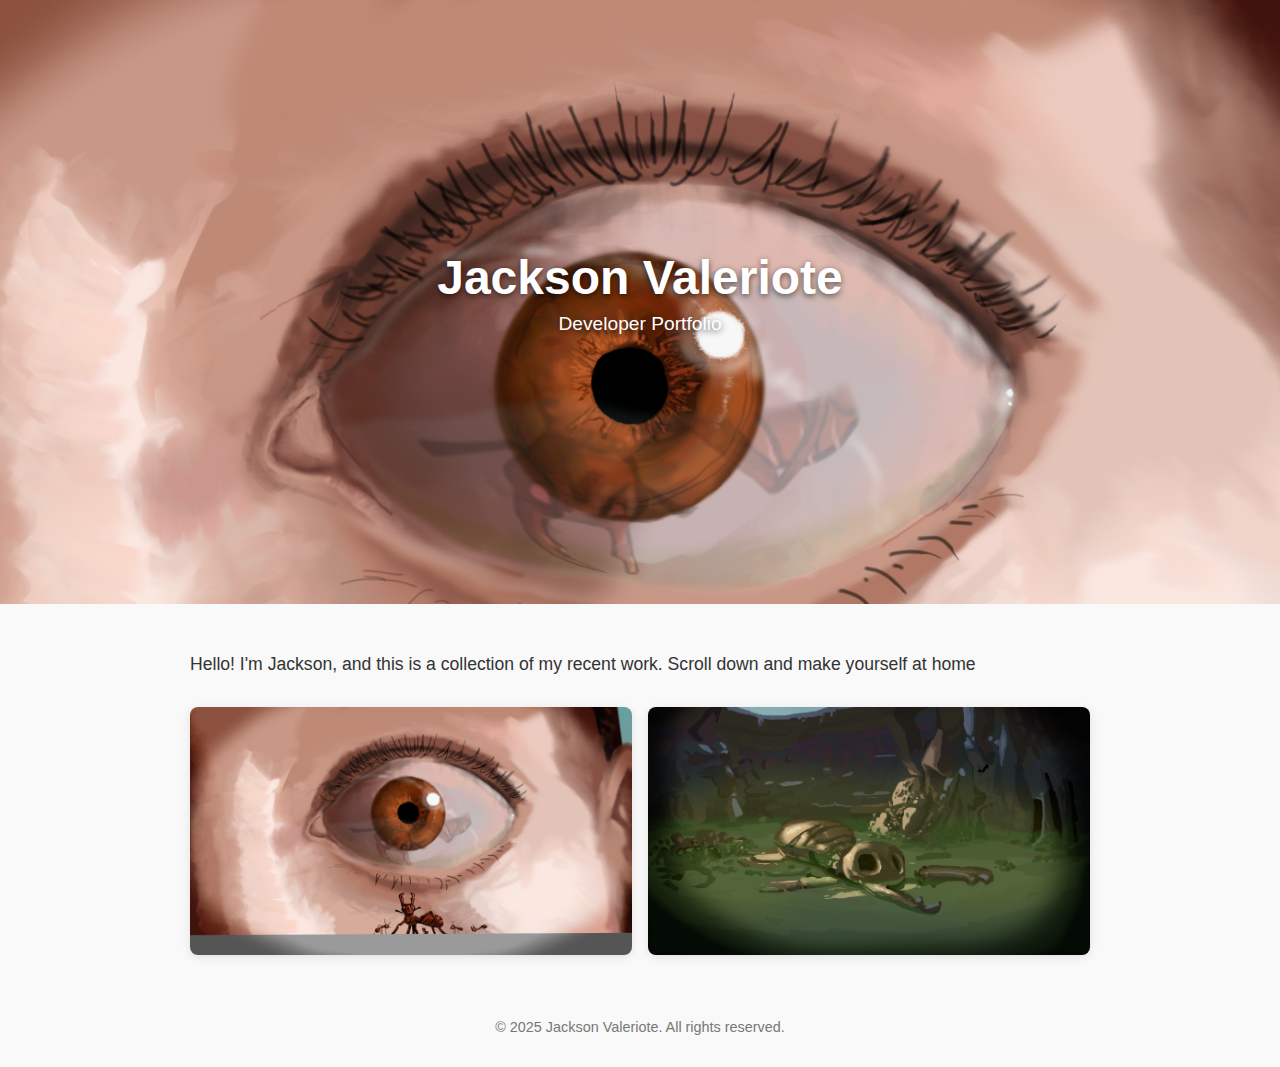
<file: root/index.html>
<!DOCTYPE html>
<html lang="en">
<head>
  <meta charset="UTF-8" />
  <meta name="viewport" content="width=device-width, initial-scale=1.0" />
  <title>Jackson Valeriote | Portfolio</title>
  <style>
    body {
      font-family: sans-serif;
      margin: 0;
      padding: 0;
      background: #f9f9f9;
      color: #333;
    }
      .hero {
    height: 60vh;
    background-image: url('images/enviroment_9.png');
    background-size: cover;
    background-position: center;
    background-attachment: fixed;
    display: flex;
    flex-direction: column;
    justify-content: center;
    align-items: center;
    color: white;
    text-shadow: 0 2px 6px rgba(0, 0, 0, 0.6);
    text-align: center;
    padding: 2rem;
  }

  .hero h1 {
    font-size: 3rem;
    margin: 0;
  }

  .hero p {
    font-size: 1.2rem;
    margin-top: 0.5rem;
  }
    header {
      background: #333;
      color: white;
      padding: 2rem;
      text-align: center;
    }

    h1 {
      margin: 0;
      font-size: 2.5rem;
    }

    main {
      padding: 2rem;
      max-width: 900px;
      margin: auto;
    }

    .intro {
      margin-bottom: 2rem;
      font-size: 1.1rem;
    }

    .gallery {
      display: grid;
      grid-template-columns: repeat(auto-fit, minmax(250px, 1fr));
      gap: 1rem;
    }

    .gallery img,
    .gallery video {
      width: 100%;
      border-radius: 8px;
      box-shadow: 0 2px 10px rgba(0,0,0,0.1);
    }

    footer {
      text-align: center;
      padding: 2rem;
      font-size: 0.9rem;
      color: #777;
    }
  </style>
</head>
<body>
  <header class="hero">
    <h1>Jackson Valeriote</h1>
    <p>Developer Portfolio</p>
  </header>

  <main>
    <section class="intro">
      <p>Hello! I'm Jackson, and this is a collection of my recent work. Scroll down and make yourself at home</p>
    </section>

    <section class="gallery">
      <!-- Replace with your own images and videos -->
      <img src="images/enviroment_9.png" alt="A giant Human Eye Painted by yours truly in photoshop">
      <img src="images/enviroment_13.png" alt="The Bad ending for my game 'Queen Of The Hill'">
   
    </section>
  </main>

  <footer>
    &copy; 2025 Jackson Valeriote. All rights reserved.
  </footer>
</body>
</html>
</file>
